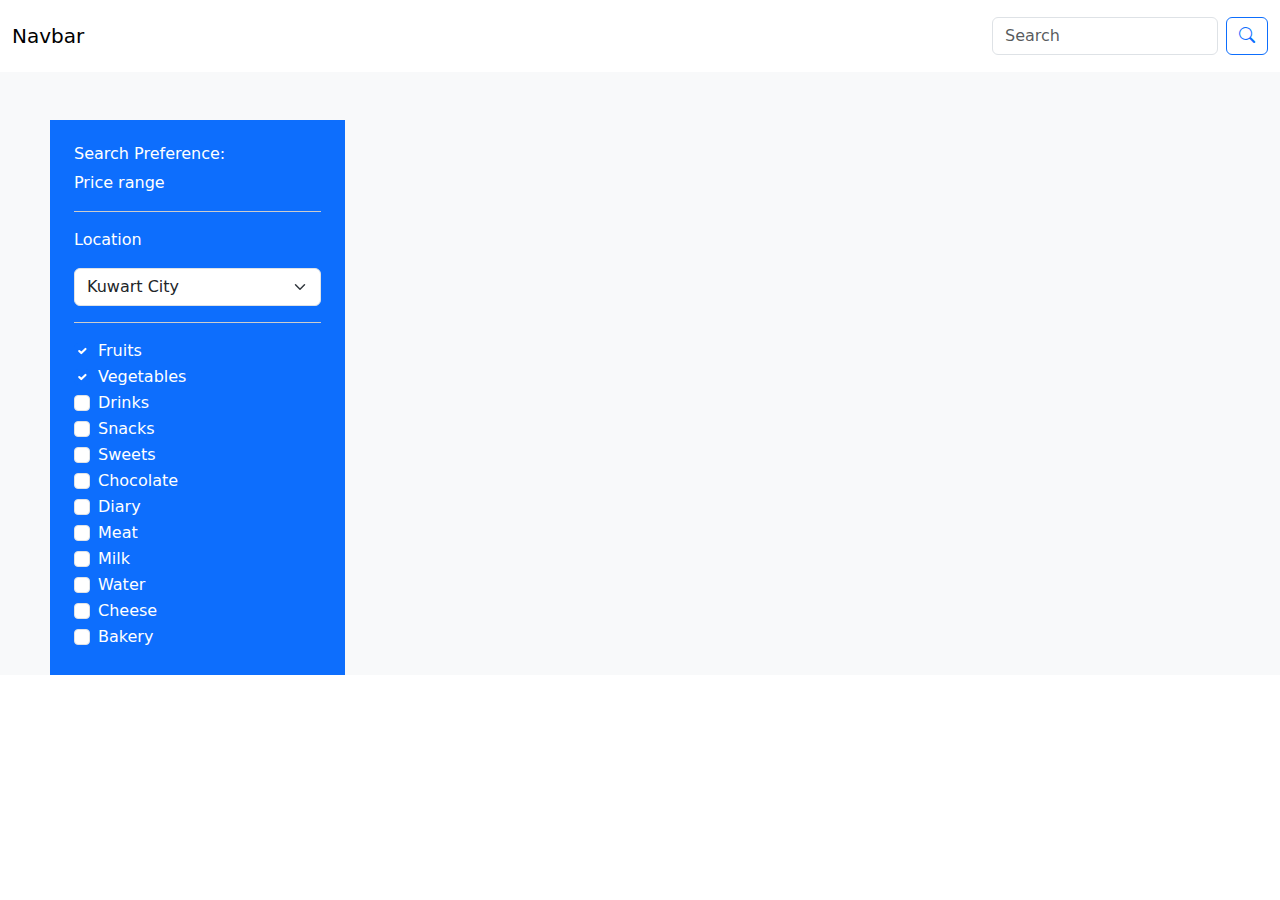
<file: JS_lab_6/index.html>
<!DOCTYPE html>
<html lang="en">

<head>
    <meta charset="UTF-8">
    <meta http-equiv="X-UA-Compatible" content="IE=edge">
    <meta name="viewport" content="width=device-width, initial-scale=1.0">
    <link rel="stylesheet" href="vendor/bootstrap-5.3.0/css/bootstrap.min.css" />
    <link rel="stylesheet" href="https://cdn.jsdelivr.net/npm/bootstrap-icons@1.10.3/font/bootstrap-icons.css">
    <link rel="stylesheet" href="css/style.css" />
    <title>JS_LAB_6</title>
</head>

<body>
    <nav class="navbar bg-white py-3">
        <div class="container-fluid">
            <a class="navbar-brand">Navbar</a>
            <form class="d-flex" role="search" action="#" method="GET" onsubmit="searchItem()" >
                <input class="form-control me-2" type="search" placeholder="Search" aria-label="Search" id="search">
                <button class="btn btn-outline-primary" type="submit"><i class="bi bi-search"></i></button>
            </form>
        </div>
    </nav>
    <section class="bg-light d-flex justify-content-center">
        <div class="container-fluid box-product d-flex pt-5">
            <div class="col-3 p-4 bg-primary mar-right text-white">
                <h6>Search Preference:</h6>
                <p>Price range</p>
                <div class="line my-3"></div>
                <p>Location</p>
                <select class="form-select" aria-label="Default select example">
                    <option selected>Kuwart City</option>
                    <option value="1">Ha Noi</option>
                    <option value="2">TP.HCM</option>
                    <option value="3">Tokyo</option>
                </select>
                <div class="line my-3"></div>
                <div class="category">
                    <div class="form-check">
                        <input class="form-check-input" type="checkbox" value="" id="flexCheckDefault" checked>
                        <label class="form-check-label" for="flexCheckDefault">Fruits</label>
                    </div>
                    <div class="form-check">
                        <input class="form-check-input" type="checkbox" value="" id="flexCheckChecked" checked>
                        <label class="form-check-label" for="flexCheckChecked">Vegetables</label>
                    </div>
                    <div class="form-check">
                        <input class="form-check-input" type="checkbox" value="" id="flexCheckDefault">
                        <label class="form-check-label" for="flexCheckDefault">Drinks</label>
                    </div>
                    <div class="form-check">
                        <input class="form-check-input" type="checkbox" value="" id="flexCheckChecked">
                        <label class="form-check-label" for="flexCheckChecked">Snacks</label>
                    </div>
                    <div class="form-check">
                        <input class="form-check-input" type="checkbox" value="" id="flexCheckDefault">
                        <label class="form-check-label" for="flexCheckDefault">Sweets</label>
                    </div>
                    <div class="form-check">
                        <input class="form-check-input" type="checkbox" value="" id="flexCheckChecked">
                        <label class="form-check-label" for="flexCheckChecked">Chocolate</label>
                    </div>
                    <div class="form-check">
                        <input class="form-check-input" type="checkbox" value="" id="flexCheckDefault">
                        <label class="form-check-label" for="flexCheckDefault">Diary</label>
                    </div>
                    <div class="form-check">
                        <input class="form-check-input" type="checkbox" value="" id="flexCheckChecked">
                        <label class="form-check-label" for="flexCheckChecked">Meat</label>
                    </div>
                    <div class="form-check">
                        <input class="form-check-input" type="checkbox" value="" id="flexCheckDefault">
                        <label class="form-check-label" for="flexCheckDefault">Milk</label>
                    </div>
                    <div class="form-check">
                        <input class="form-check-input" type="checkbox" value="" id="flexCheckChecked">
                        <label class="form-check-label" for="flexCheckChecked">Water</label>
                    </div>
                    <div class="form-check">
                        <input class="form-check-input" type="checkbox" value="" id="flexCheckDefault">
                        <label class="form-check-label" for="flexCheckDefault">Cheese</label>
                    </div>
                    <div class="form-check">
                        <input class="form-check-input" type="checkbox" value="" id="flexCheckChecked">
                        <label class="form-check-label" for="flexCheckChecked">Bakery</label>
                    </div>
                    
                </div>
            </div>
            <div class="col-9 p-0 m-0 d-flex flex-wrap bg-light" id="list-item">
                <!-- <div class="col-4 px-2 mb-3">
                    <div class="card">
                        <img src="https://i.dummyjson.com/data/products/1/thumbnail.jpg" class="card-img-top" alt="">
                        <div class="card-body">
                            <div class="title-price d-flex">
                                <div class="col-6">
                                    <p class="card-title">Iphone </p>
                                </div>
                                <div class="col-6">
                                    <p class="price float-end mx-2 my-0">549$</p>
                                </div>                               
                            </div>
                            <p class="card-text">An apple mobile which is nothing like apple</p>
                        </div>
                    </div>
                </div> -->
            </div>
        </div>
    </section>
    <!-- Javascript -->
    <script type="text/javascript">
        //search function
        function searchItem() {
            event.preventDefault();
            var v = document.getElementById("search").value;
            var xhttp = new XMLHttpRequest();
            xhttp.onload = function () {
                var data = this.responseText;
                data = JSON.parse(data);
                console.log(data);
                var col_4 = ``;
                for (var i = 0; i < data.products.length; i++) {
                    col_4 += `                    
                        <div class="col-4 mar-right-2 mb-3 bg-white">
                            <div class="card">
                                <img src="${data.products[i].thumbnail}" class="card-img-top" alt="">
                                <div class="card-body">
                                    <div class="title-price d-flex">
                                        <div class="col-6">
                                            <p class="card-title">${data.products[i].title}</p>
                                        </div>
                                        <div class="col-6">
                                            <p class="price float-end mx-2 my-0">${data.products[i].price}$</p>
                                        </div>                               
                                    </div>
                                    <p class="card-text">${data.products[i].description}</p>
                                </div>
                            </div>
                        </div>        
                    `;
                }
                document.getElementById("list-item").innerHTML = col_4;
            }
            xhttp.open("GET", `https://dummyjson.com/products/search?q=${v}`);
            xhttp.send();
        }
        //end function
    </script>
</body>

</html>
</file>
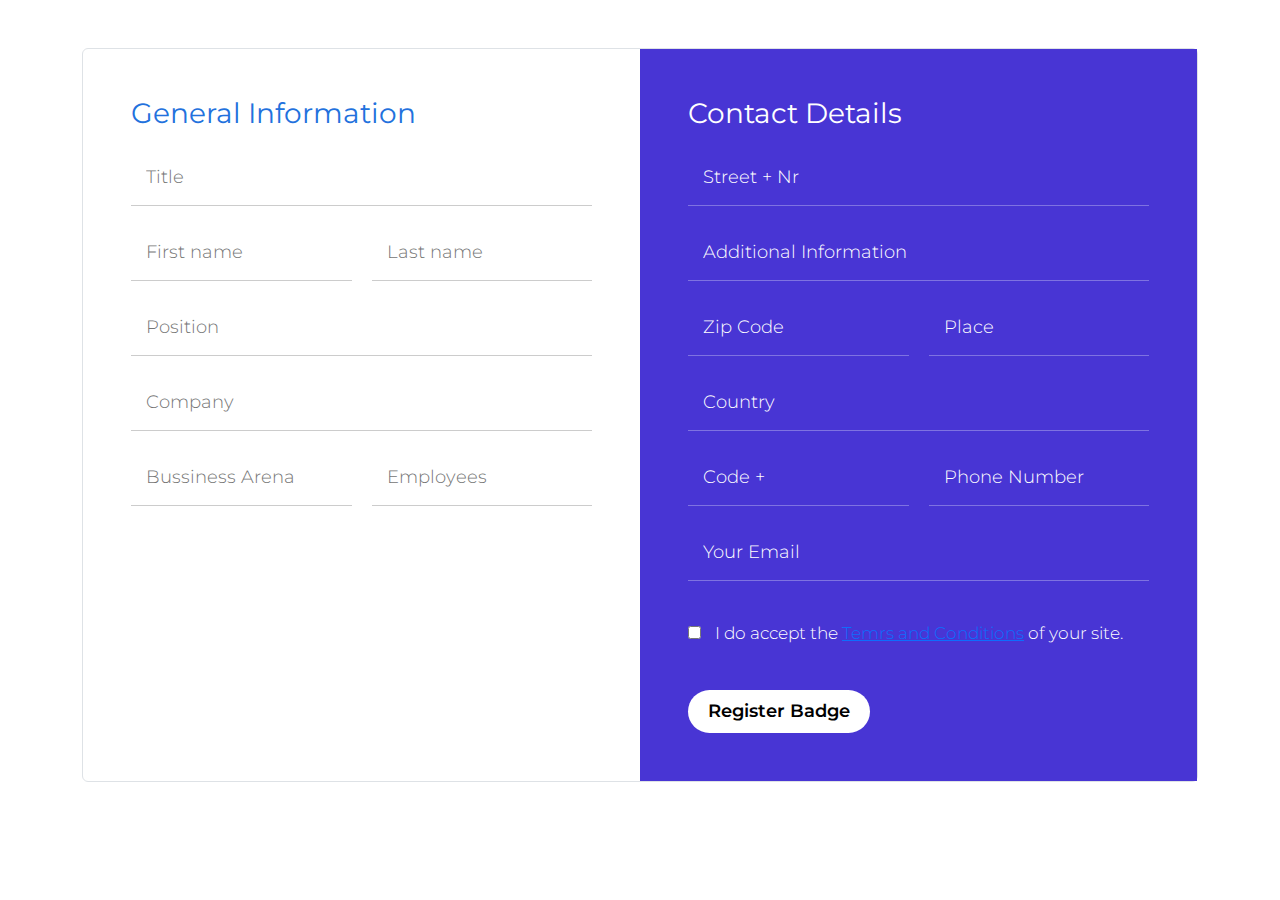
<file: lab_4_1/index.html>
<!DOCTYPE html>
<html lang="en">

<head>
    <meta charset="UTF-8" />
    <meta http-equiv="X-UA-Compatible" content="IE=edge" />
    <meta name="viewport" content="width=device-width, initial-scale=1.0" />
    <link rel="preconnect" href="https://fonts.googleapis.com">
    <link rel="preconnect" href="https://fonts.gstatic.com" crossorigin>
    <link href="https://fonts.googleapis.com/css2?family=Montserrat:wght@300;400;500;600;700&display=swap" rel="stylesheet">
    <link rel="stylesheet" href="./vendor/bootstrap-5.3.0/css/bootstrap.css" />
    <link rel="stylesheet" href="CSS/style.css" />
    <title>Form_bootstrap</title>
</head>

<body>
    <section>
        <div class="container">
            <form action="#" class="form-control my-5 p-0 d-flex" method="post">
                <!-- col left -->
                <div class="col p-5 column-left">
                    <div class="form-row">
                        <h5>General Information</h5>
                    </div>
                    <div class="form-row">
                        <input class="input3" type="text" name="title" placeholder="Title">
                    </div>
                    <div class="form-row d-flex">
                        <div class="col-left">
                            <input class="input3" type="text" name="firstname" placeholder="First name">
                        </div>
                        <div class="col-right">
                            <input class="input3" type="text" name="lastname" placeholder="Last name">
                        </div>
                    </div>
                    <div class="form-row">
                        <input class="input3" type="text" name="position" placeholder="Position">
                    </div>
                    <div class="form-row">
                        <input class="input3" type="text" name="company" placeholder="Company">
                    </div>
                    <div class="form-row d-flex">
                        <div class="col-left">
                            <input class="input3" type="text" name="bussiness_arena" placeholder="Bussiness Arena">
                        </div>
                        <div class="col-right">
                            <input class="input3" type="text" name="employees" placeholder="Employees">
                        </div>
                    </div>
                </div>

                <!-- col right -->
                <div class="col p-5  column-right">
                    <div class="form-row">
                        <h5>Contact Details</h5>
                    </div>
                    <div class="form-row">
                        <input class="input3 " type="text" name="street_nr" placeholder="Street + Nr">
                    </div>
                    <div class="form-row">
                        <input class="input3 " type="text" name="add_infor" placeholder="Additional Information">
                    </div>
                    <div class="form-row d-flex">
                        <div class="col-left">
                            <input class="input3 " type="text" name="zip_code" placeholder="Zip Code">
                        </div>
                        <div class="col-right">
                            <input class="input3 " type="text" name="place" placeholder="Place">
                        </div>
                    </div>
                    <div class="form-row">
                        <input class="input3 " type="text" name="country" placeholder="Country">
                    </div>
                    <div class="form-row d-flex">
                        <div class="col-left">
                            <input class="input3 " type="text" name="code" placeholder="Code +">
                        </div>
                        <div class="col-right">
                            <input class="input3 " type="text" name="phone_number" placeholder="Phone Number">
                        </div>
                    </div>
                    <div class="form-row">
                        <input class="input3 " type="text" name="your_email" placeholder="Your Email">
                    </div>
                    <div class="form-row check_box">
                        <input type="checkbox" name="check_box" class="box">
                        <label for="check" class="form-label"><p>I do accept the <a href="#">Temrs and Conditions</a> of your site.</p></label>
                    </div>
                    <div class="form-row-last">
						<input type="submit" name="register" class="register" value="Register Badge">
					</div>
                </div>
            </form>
        </div>
    </section>
</body>
</html>
</file>
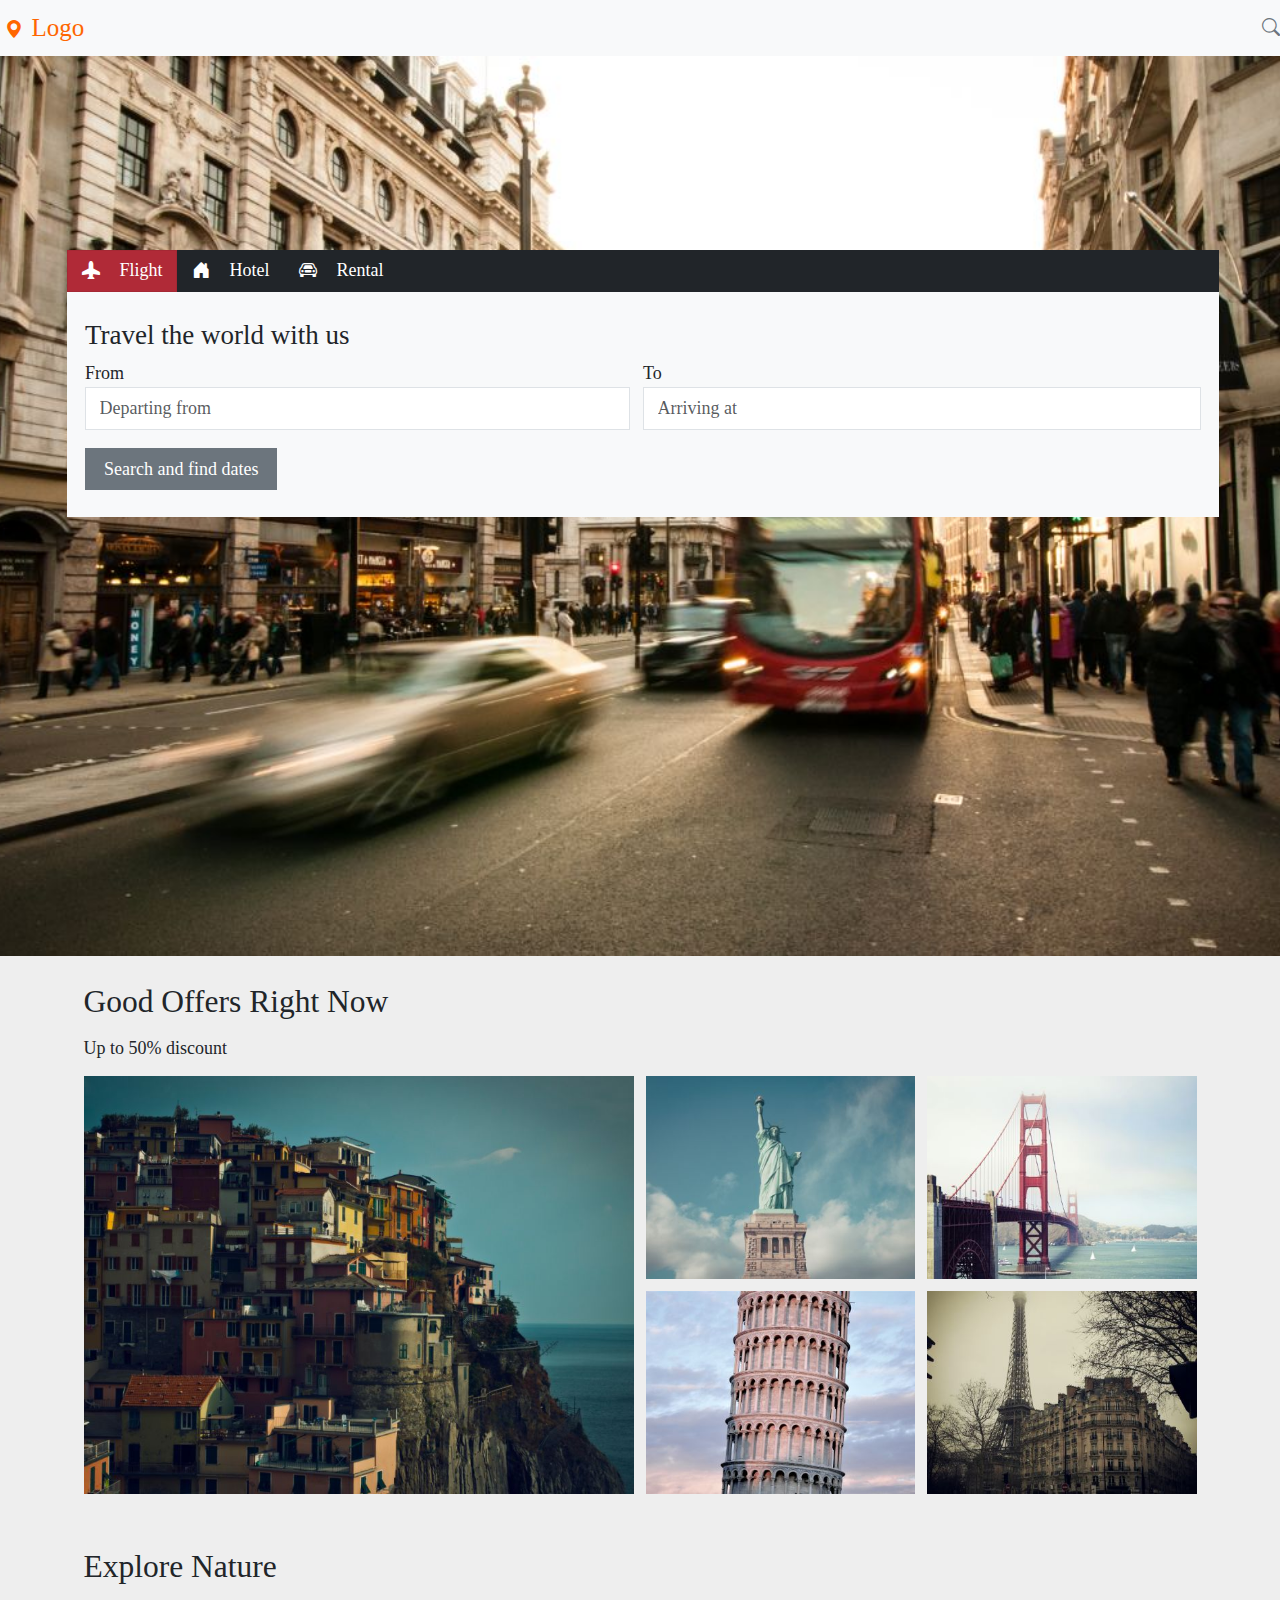
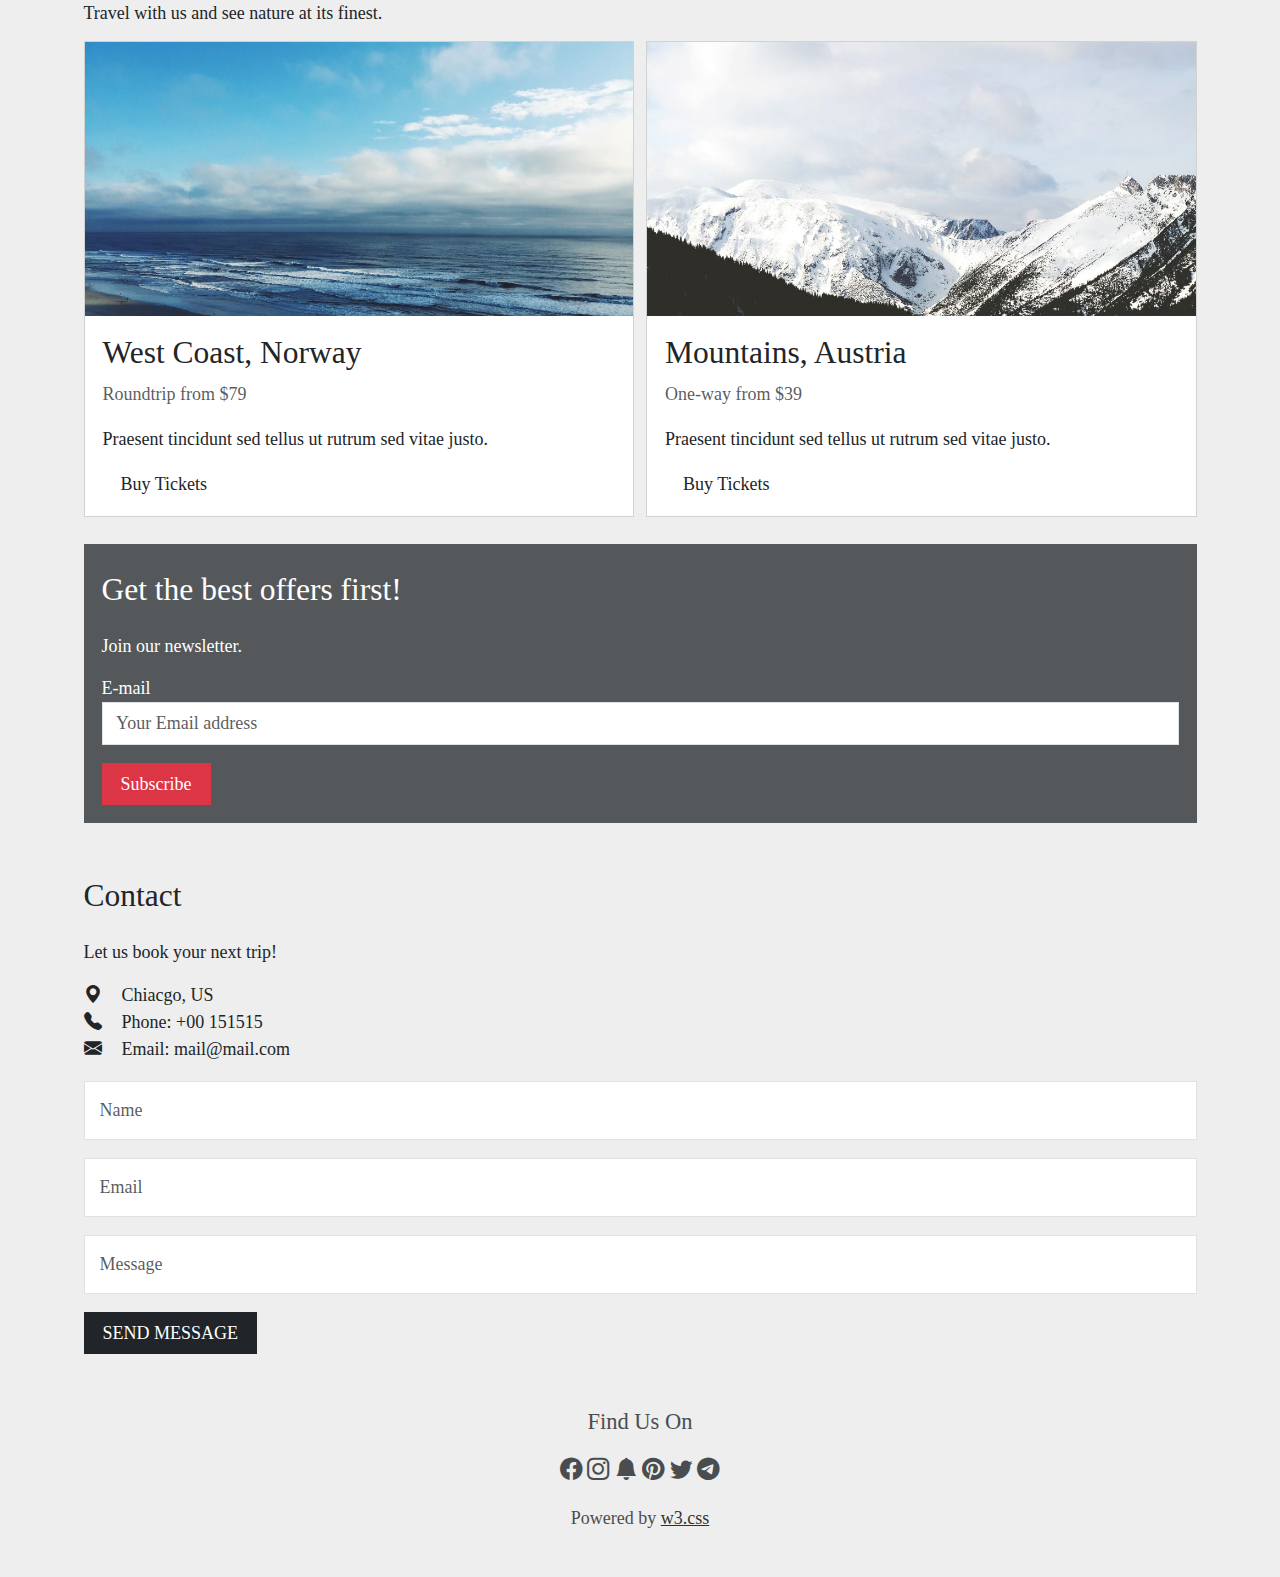
<file: lab_4_2/index.html>
<!DOCTYPE html>
<html lang="en">

<head>
    <meta charset="UTF-8">
    <meta http-equiv="X-UA-Compatible" content="IE=edge">
    <meta name="viewport" content="width=device-width, initial-scale=1.0">
    <link rel="stylesheet" href="vendor/bootstrap-5.3.0/css/bootstrap.min.css">
    <link rel="stylesheet" href="https://cdn.jsdelivr.net/npm/bootstrap-icons@1.10.3/font/bootstrap-icons.css">
    <link rel="stylesheet" href="CSS/style.css">
    <title>Lab_4_2</title>
</head>

<body>
    <header class="navbar bg-light">
        <div class="container-fluid d-flex px-0">
            <div class="col-6">
                <a class="logo text-decoration-none" href="#"><i class="bi bi-geo-alt-fill px-1"></i></a>
                <a class="logo text-decoration-none" href="#">Logo</a>
            </div>
            <div class="col-6 text-end">
                <a class="search text-decoration-none text-secondary" href="#"><i class="bi bi-search px-0"></i></a>
            </div>
        </div>
    </header>
    <section>
        <div class="container-fluid p-0 mb-4">
            <!-- slider & ticket form-->
            <div class="booking-form">
                <form action="#" method="post" class="bg-light">
                    <div class="btn-groups d-flex bg-dark">
                        <a href="#" class="btn btn-danger br0 active" aria-current="page"><i class="bi bi-airplane-fill"></i>Flight</a>
                        <a href="#" class="btn btn-dark br0"><i class="bi bi-house-door-fill"></i>Hotel</a>
                        <a href="#" class="btn btn-dark br0"><i class="bi bi-car-front"></i>Rental</a>
                    </div>
                    <div class="input-gr px-3 py-4">
                        <h4>Travel the world with us</h4>
                        <div class="row">
                            <div class="col-6">
                                <label for="from" class="">From</label>
                                <input type="text" name ="dep_from" class="form-control mb-3 br0" placeholder="Departing from">
                            </div>
                            <div class="col-6">
                                <label for="to" class="">To</label>
                                <input type="text" name ="arr_at" class="form-control mb-3 br0" placeholder="Arriving at">
                            </div>
                        </div>
                        <button type="button" class="btn btn-secondary text-white px-3 br0">Search and find dates</button>
                    </div>
                </form>
            </div>
        </div>
        <!-- content 80% -->
        <div class="container">
            <!-- Start -- Good Offers Right Now -->
            <div class="row mx-0 mb-5 d-flex">
                <h3 class="px-0 mb-3">Good Offers Right Now</h3>
                <h6 class="px-0">Up to 50% discount</h5>
                <div class="col-6 col-left">
                    <img src="image/cinqueterre.jpg" alt="">
                </div>
                <div class="col-6 d-flex flex-wrap justify-content-between col-right">
                    <img src="image/newyork2.jpg" class="col-6 img-top img-left" alt="">
                    <img src="image/sanfran.jpg" class="col-6 img-top img-right" alt="">
                    <img src="image/pisa.jpg" class="col-6 img-bottom img-left" alt="">
                    <img src="image/paris.jpg" class="col-6 img-bottom img-right" alt="">
                </div>
            </div>
            <!-- End -- Good Offers Right Now -->
            <!-- Start -- Explore Nature -->
            <div class="row mx-0 mb-4 d-flex">
                <h3 class="px-0 mb-3">Explore Nature</h3>
                <h6 class="px-0">Travel with us and see nature at its finest.</h5>
                <div class="col-6 col-left">
                    <div class="card br0">
                        <img src="image/ocean2.jpg" class="card-img-top br0" alt="...">
                        <div class="card-body">
                            <h3 class="card-title">West Coast, Norway</h3>
                            <p class="card-text text-muted">Roundtrip from $79</p>
                            <p class="card-text">Praesent tincidunt sed tellus ut rutrum sed vitae justo.</p>
                            <p class="card-text px-3">Buy Tickets</p>
                        </div>
                    </div>
                </div>
                <div class="col-6 col-right">
                    <div class="card br0">
                        <img src="image/mountains2.jpg" class="card-img-top br0" alt="...">
                        <div class="card-body">
                            <h3 class="card-title">Mountains, Austria</h3>
                            <p class="card-text text-muted">One-way from $39</p>
                            <p class="card-text">Praesent tincidunt sed tellus ut rutrum sed vitae justo.</p>
                            <p class="card-text px-3">Buy Tickets</p>
                        </div>
                    </div>
                </div>
            </div>
            <!-- end -- explore nature -->
            <!-- Form e-mail -->
            <div class="row mx-0 mb-5 d-flex">
                <form action="#" method="post" class="bg-dark bg-opacity-75 text-white pt-4 px-3 pb-3">
                    <h3 class="mb-4">Get the best offers first!</h3>
                    <h6 class="mb-3">Join our newsletter.</h6>
                    <label for="email" class="">E-mail</label>
                    <input type="email" name ="email" class="form-control mb-3 br0" placeholder="Your Email address">
                    <button type="button" class="btn btn-danger text-white px-3 br0">Subscribe</button>
                </form>
            </div>
            <!-- Contact -->
            <div class="row mx-0 mb-5 d-flex">
                <h3 class="mb-4 px-0">Contact</h3>
                <h6 class="mb-3 px-0">Let us book your next trip!</h6>
                <p class="p-0 m-0"><i class="bi bi-geo-alt-fill"></i>Chiacgo, US</p>
                <p class="p-0 m-0"><i class="bi bi-telephone-fill"></i>Phone: +00 151515</p>
                <p class="p-0 m-0 mb-3"><i class="bi bi-envelope-fill"></i>Email: mail@mail.com</p>                
                <form action="#" method="post" class="p-0 m-0">
                    <input type="text" name ="name" class="form-control mb-3 input-contact br0" placeholder="Name">
                    <input type="text" name ="mail" class="form-control mb-3 input-contact br0" placeholder="Email">
                    <input type="text" name ="message" class="form-control mb-3 input-contact br0" placeholder="Message">
                    <button type="button" class="btn btn-dark text-white px-3 br0">SEND MESSAGE</button>
                </form>
            </div>
            <div class="row mx-0 pb-4 d-flex text-center footer">
                <h5 class="pb-3 m-0">Find Us On</h5>
                <p class="pb-3 m-0">
                    <i class="bi bi-facebook p-0 fs-5"></i>
                    <i class="bi bi-instagram p-0 fs-5"></i>
                    <i class="bi bi-bell-fill p-0 fs-5"></i>
                    <i class="bi bi-pinterest p-0 fs-5"></i>
                    <i class="bi bi-twitter p-0 fs-5"></i>
                    <i class="bi bi-telegram p-0 fs-5"></i>
                </p>
                <p>Powered by <a href="https://www.w3schools.com/" id="w3">w3.css</a></p>
            </div>
        </div>
    </section>
</body>
</html>
</file>
<file: JS_lab_6/css/style.css>
* {
    margin: 0;
    padding: 0;
    box-sizing: border-box;
}
.bg-white {
    background-color: #ffffff;
}
.box-product {
    width: 100%;
    padding: 0px 50px;
}
.mar-right {
    margin-right: 30px;
}
.mar-right-2 {
    margin-left: 20px;
}
.col-4 {
    width: 30%;
}
.title-price .col-6 p {
    font-size: 20px;
    font-weight: 600;
}
.card-text {
    font-size: 16px;
}
.line {
    margin-top: 20px;
    border-bottom: 1px solid #ccc;
}
</file>
<file: lab_4_1/CSS/style.css>
* {
    margin: 0;
    padding: 0;
    box-sizing: border-box;
    font-family: 'Montserrat', sans-serif;
}
.column-left .input3 {
    width: 100%;
    border: none;
    padding: 15px;
    border-bottom: 1px solid #ccc;
}
.column-right .input3 {
    width: 100%;
    border: none;
    padding: 15px;
    border-bottom: 1px solid rgb(255, 255, 255, 0.3);
}
.col-left {
    width: 50%;
    float: left;
    padding-right: 10px;
}
.col-right {
    width: 50%;
    float: right;
    padding-left: 10px;
}
.form-row {
    margin-bottom: 20px;
}
.column-left h5 {
    color: #2271dd;
    font-size: 28px;
    font-weight: 400;
}
.column-right h5 {
    color: #fff;
    font-size: 28px;
    font-weight: 400;
}
.column-right{
    background-color: #4835D4;
}
.column-right .input3{
    background-color: #4835D4;
}
.column-right .input3::placeholder{
    color: #fff;
    font-size: 18px;
    font-weight: 300;
}
.column-left .input3::placeholder{
    font-size: 18px;
    font-weight: 300;
}
.check_box {
    padding-top: 20px;
}
.form-label {
    color: #fff;
    font-size: 17px;
    font-weight: 300;
    margin-left: 10px;
}
.register {
    background-color: #fff;
    border: none;
    padding: 8px 20px;
    border-radius: 25px;
    font-size: 18px;
    font-weight: 600;
}
</file>
<file: lab_4_2/CSS/style.css>
* {
    margin: 0;
    padding: 0;
    box-sizing: border-box;
    font-family: serif;
    font-size: 18px;
}
/* chung border-radius = 0 */
.br0 {
    border-radius: 0px;
}
/* header */
header a.logo{
    font-size: 25px;
    color: rgb(255, 102, 0);
}
/* section */
section {
    background-color: #eeeeee;
}
section .container-fluid .booking-form {
    background-image: url(../image/london2.jpg);
    background-size: cover;
    background-position: center;
    background-repeat: no-repeat;
}
.booking-form {
    position: relative;
    height: 100vh;
}
/* cchưa biết cách căn chỉnh giữa nên để tạm px cụ thể */
form.bg-light {
    position: absolute;
    top: 194px;
    left: 67px;
    width: 90%;
}
.booking-form .col-6:nth-child(2) {
    padding-left: 0px;
    padding-right: 13.5px;
}
section .container h3 {
    font-weight: 400;
}
section .container h6 {
    margin-bottom: 16px;
    font-weight: 400;
}
img {
    max-width: 100%;
}
.img-top {
    padding-bottom: 6px;
}
.img-bottom {
    padding-top: 6px;
}
.img-right {
    padding-left: 6px;
}
.img-left {
    padding-right: 6px;
}
.col-right {
    padding-left: 6px;
    padding-right: 0px;
}
.col-left {
    padding-right: 6px;
    padding-left: 0px;
}
/* contact */
i.bi {
    padding-right: 20px;
}
.input-contact {
    padding: 15px;
}
/* footer */
.footer {
    opacity: 0.8;
}
#w3 {
    color: #000;
}
</file>
